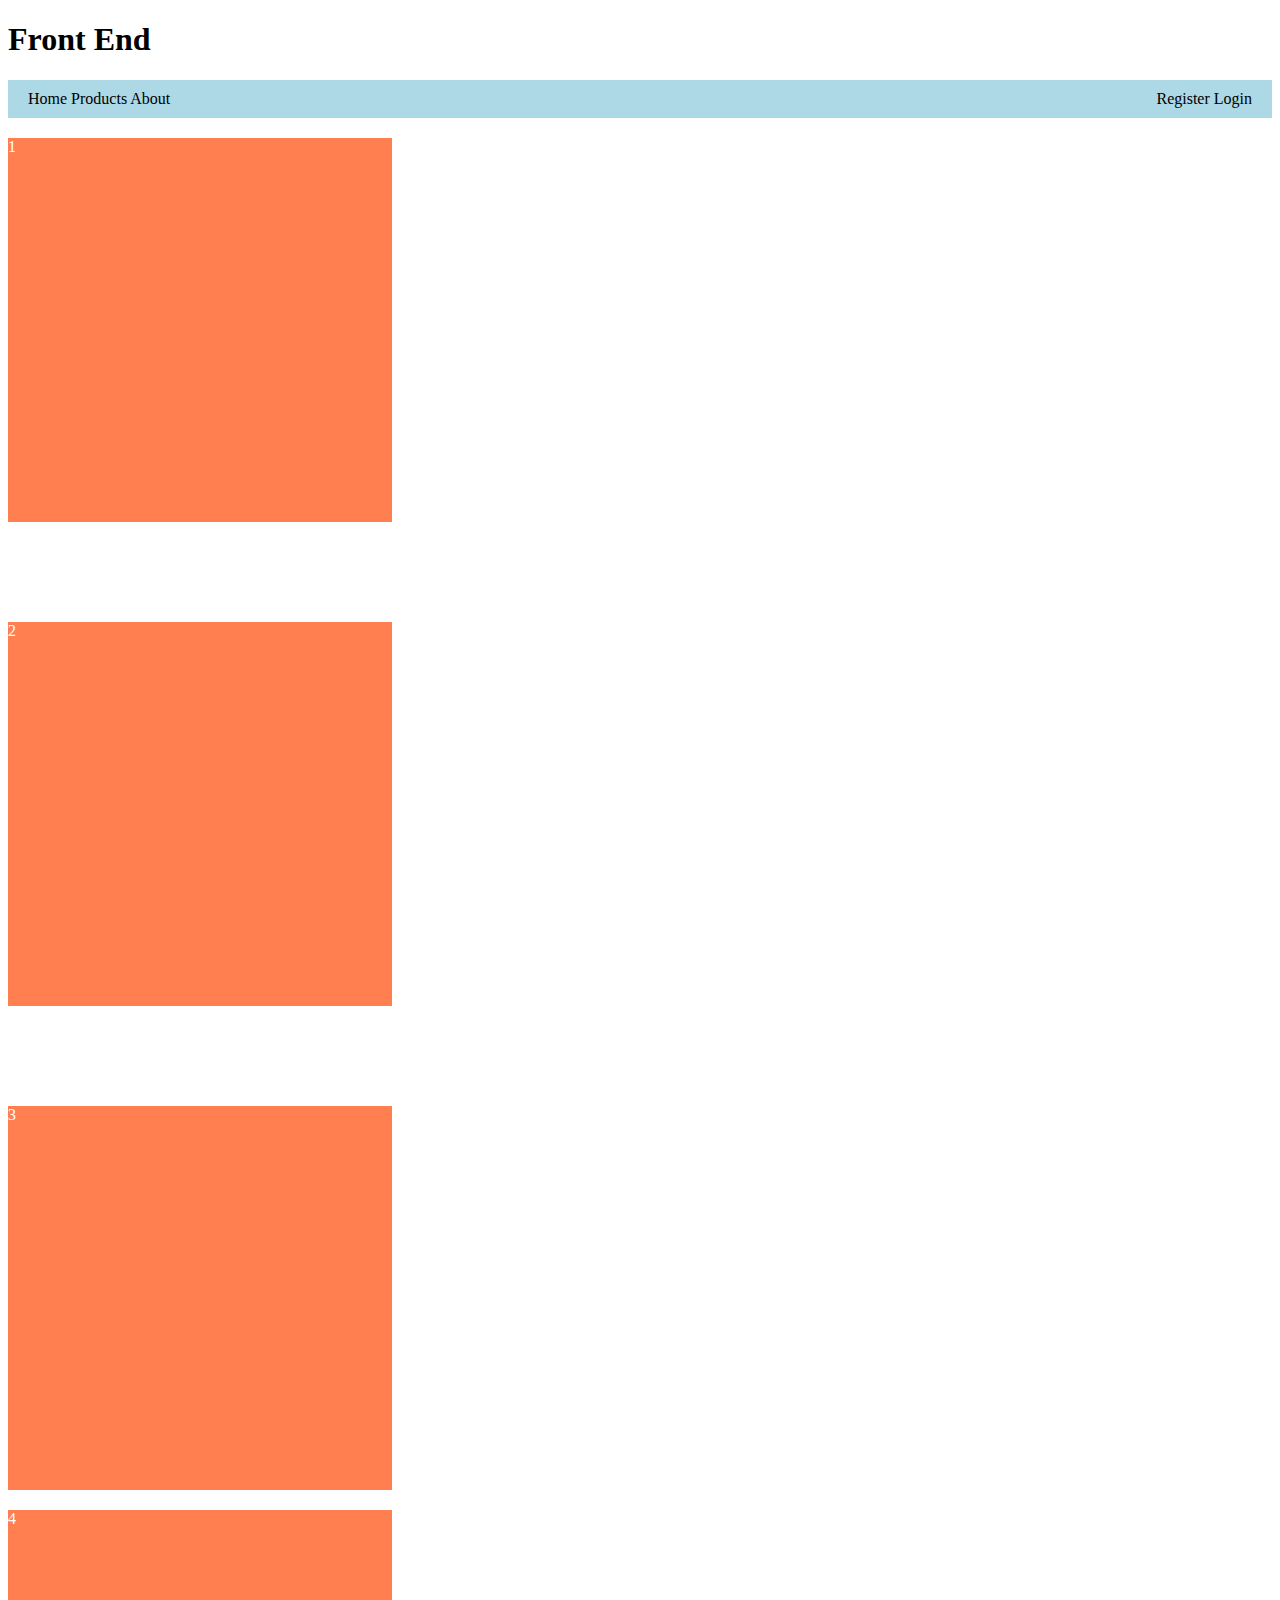
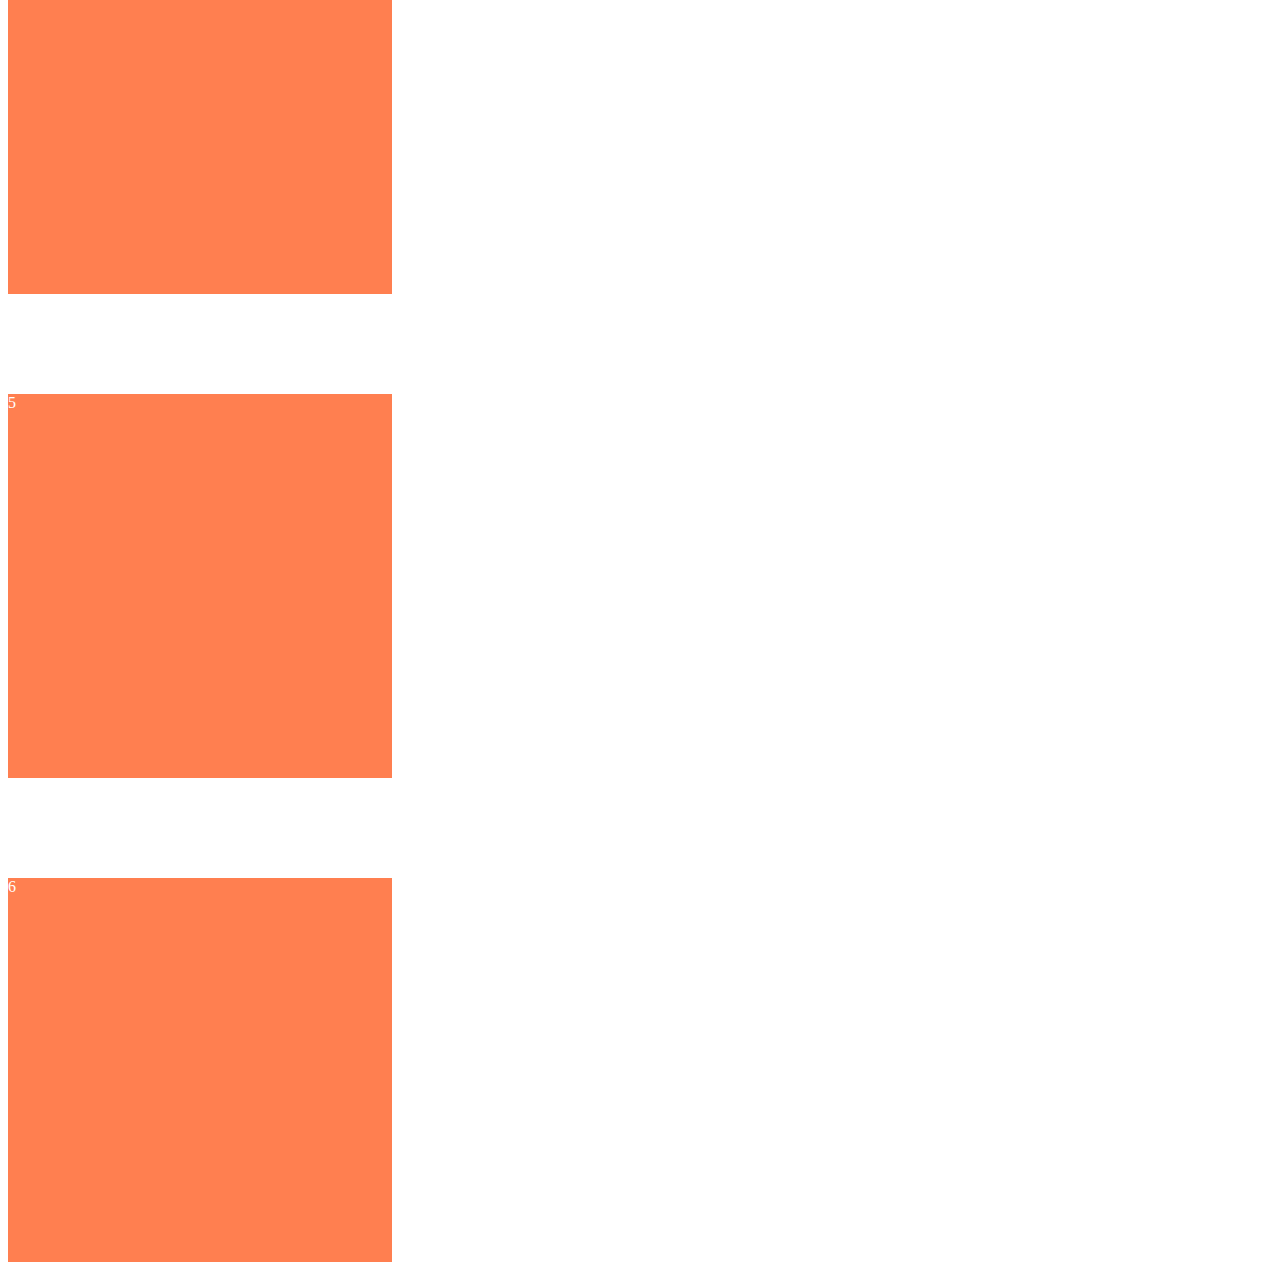
<file: 5fFrontEnd/index.html>
<!DOCTYPE html>
<html lang="en">
<head>
  <meta charset="UTF-8">
  <meta name="viewport" content="width=device-width, initial-scale=1.0">
  <title>Ripasso</title>
  <link rel="stylesheet" href="style.css">
</head>
<body>
  <h1>Front End</h1>

  <div id="flexContainer">
    <div class="sinistra">
      <a>Home</a>
      <a>Products</a>
      <a>About</a>
    </div>

    <div class="destra">
      <a>Register</a>
      <a>Login</a>
    </div>
  </div>

  <div id="gridContainer">
    <div class="box">1</div>
    <div class="box">2</div>
    <div class="box">3</div>
  </div>
    <div id="gridContainer">
    <div class="box">4</div>
    <div class="box">5</div>
    <div class="box">6</div>
  </div>
</body>
</html>
</file>
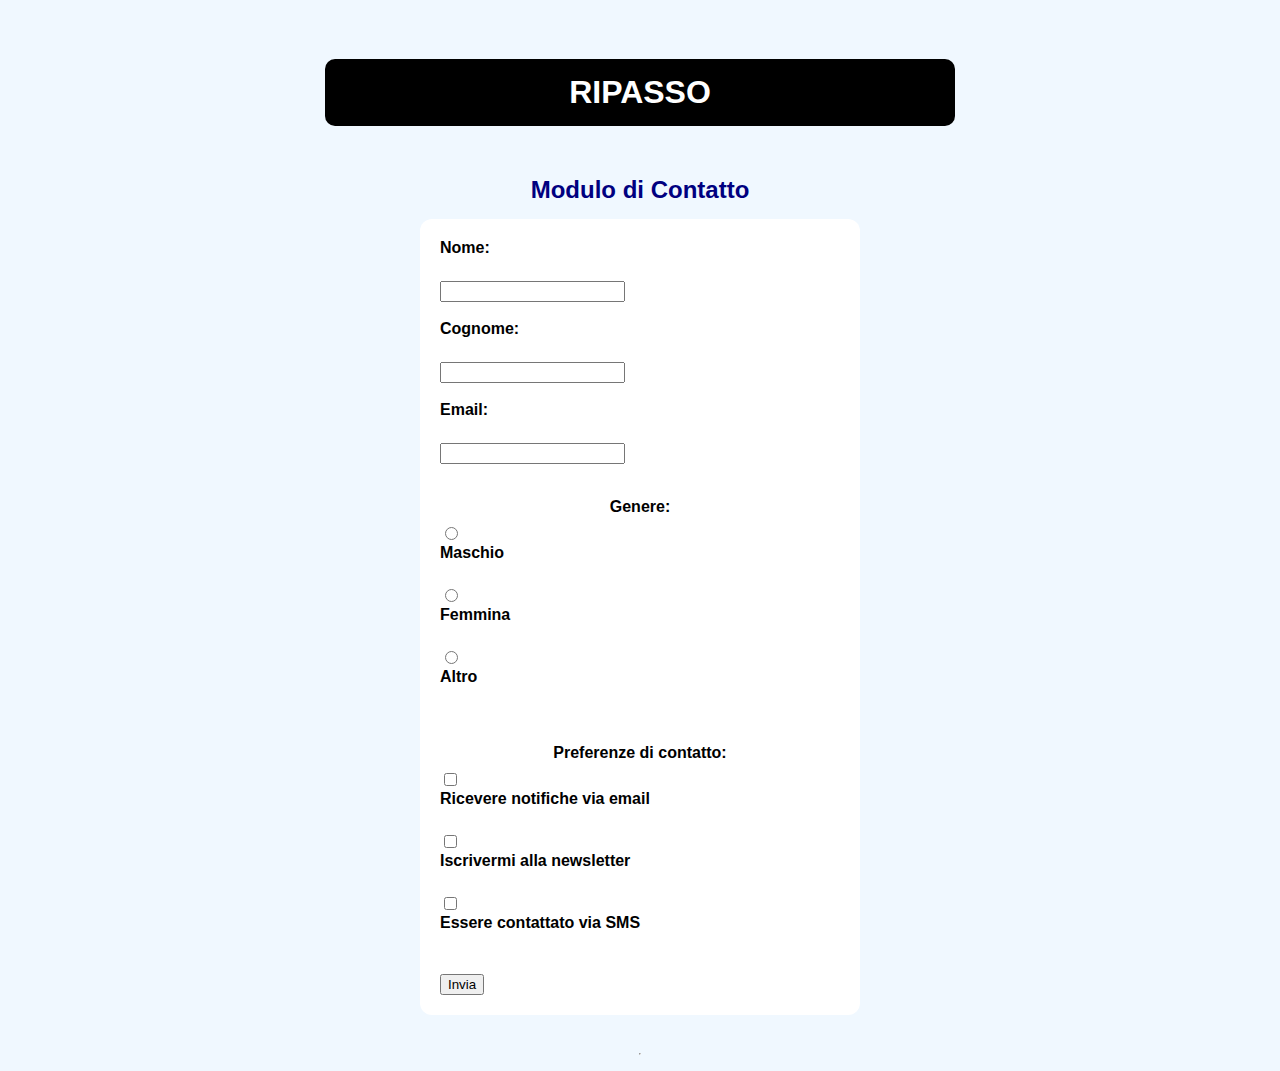
<file: Prova/index.html>
<!DOCTYPE html>
<html lang="it">
<head>
  <meta charset="UTF-8">
  <title>Ripasso</title>
  <link rel="stylesheet" href="style.css">
</head>
<body>

  <h1 class="titolo">RIPASSO</h1>

  <h2>Modulo di Contatto</h2>

  <form action="prova.html" method="get">
    <label for="fname">Nome:</label><br>
    <input type="text" id="fname" name="fname"><br><br>

    <label for="lname">Cognome:</label><br>
    <input type="text" id="lname" name="lname"><br><br>

    <label for="email">Email:</label><br>
    <input type="email" id="email" name="email"><br><br>

    <p>Genere:</p>
    <input type="radio" id="maschio" name="genere" value="Maschio">
    <label for="maschio">Maschio</label><br>

    <input type="radio" id="femmina" name="genere" value="Femmina">
    <label for="femmina">Femmina</label><br>

    <input type="radio" id="altro" name="genere" value="Altro">
    <label for="altro">Altro</label><br><br>

    <p>Preferenze di contatto:</p>
    <input type="checkbox" id="notifiche" name="preferenze" value="Notifiche">
    <label for="notifiche">Ricevere notifiche via email</label><br>

    <input type="checkbox" id="newsletter" name="preferenze" value="Newsletter">
    <label for="newsletter">Iscrivermi alla newsletter</label><br>

    <input type="checkbox" id="sms" name="preferenze" value="SMS">
    <label for="sms">Essere contattato via SMS</label><br><br>

    <input type="submit" value="Invia">
  </form>
  <hr>

</body>
</html>
</file>
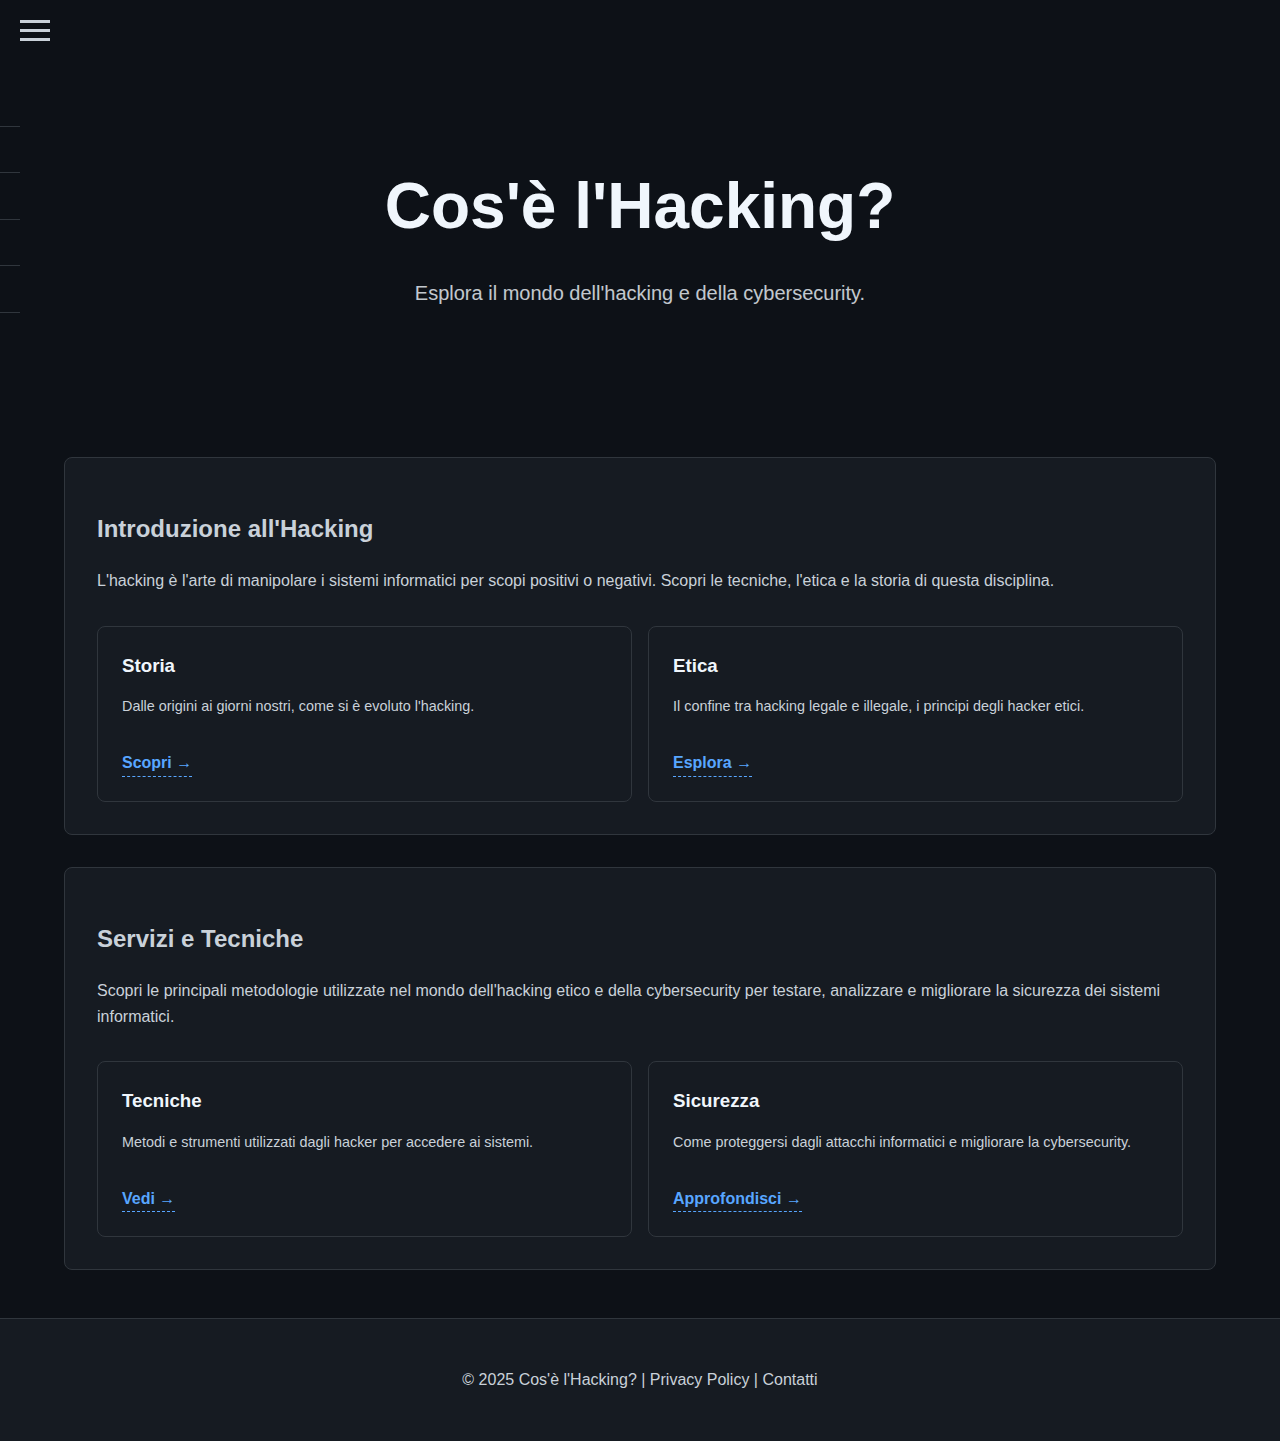
<file: Hacking/Index/index.html>
<!DOCTYPE html>
<html lang="it">

<head>
  <meta charset="UTF-8">
  <meta name="viewport" content="width=device-width, initial-scale=1.0">
  <title>Cos'è l'Hacking?</title>
  <link rel="stylesheet" href="index-style.css">
</head>

<body>
  <button class="menu-toggle" aria-label="Menu">
    <span></span>
    <span></span>
    <span></span>
  </button>

  <nav class="mobile-nav">
    <a href="index.html">Home</a>
    <a href="../Storia/storia.html">Storia</a>
    <a href="../Etica/etica.html">Etica</a>
    <a href="../Tecniche/tecniche.html">Tecniche</a>
    <a href="../Sicurezza/cybersecurity.html">Sicurezza</a>
  </nav>

  <header class="header">
    <div class="hero-section">
      <div class="container">
        <h1 class="hero-title">Cos'è l'Hacking?</h1>
        <p class="hero-subtitle">Esplora il mondo dell'hacking e della cybersecurity.</p>
      </div>
    </div>
  </header>

  <main class="main-content container">
    <section class="about-section">
      <h2>Introduzione all'Hacking</h2>
      <p>L'hacking è l'arte di manipolare i sistemi informatici per scopi positivi o negativi. Scopri le tecniche,
        l'etica e la storia di questa disciplina.</p>

      <div class="section-cards-container">
        <div class="section-card">
          <h3>Storia</h3>
          <p>Dalle origini ai giorni nostri, come si è evoluto l'hacking.</p>
          <a href="../Storia/storia.html" class="section-link">Scopri →</a>
        </div>
        <div class="section-card">
          <h3>Etica</h3>
          <p>Il confine tra hacking legale e illegale, i principi degli hacker etici.</p>
          <a href="../Etica/etica.html" class="section-link">Esplora →</a>
        </div>
      </div>
    </section>

    <section class="services-section">
      <h2>Servizi e Tecniche</h2>
      <p class="section-description">Scopri le principali metodologie utilizzate nel mondo dell'hacking etico e della
        cybersecurity per testare,
        analizzare e migliorare la sicurezza dei sistemi informatici.</p>
      <div class="section-cards-container">
        <div class="section-card">
          <h3>Tecniche</h3>
          <p>Metodi e strumenti utilizzati dagli hacker per accedere ai sistemi.</p>
          <a href="../Tecniche/tecniche.html" class="section-link">Vedi →</a>
        </div>
        <div class="section-card">
          <h3>Sicurezza</h3>
          <p>Come proteggersi dagli attacchi informatici e migliorare la cybersecurity.</p>
          <a href="../Sicurezza/cybersecurity.html" class="section-link">Approfondisci →</a>
        </div>
      </div>
    </section>
  </main>

  <footer class="footer">
    <div class="container">
      <p>&copy; 2025 Cos'è l'Hacking? | Privacy Policy | Contatti</p>
    </div>
  </footer>

  <script src="index-script.js"></script>
</body>

</html>
</file>
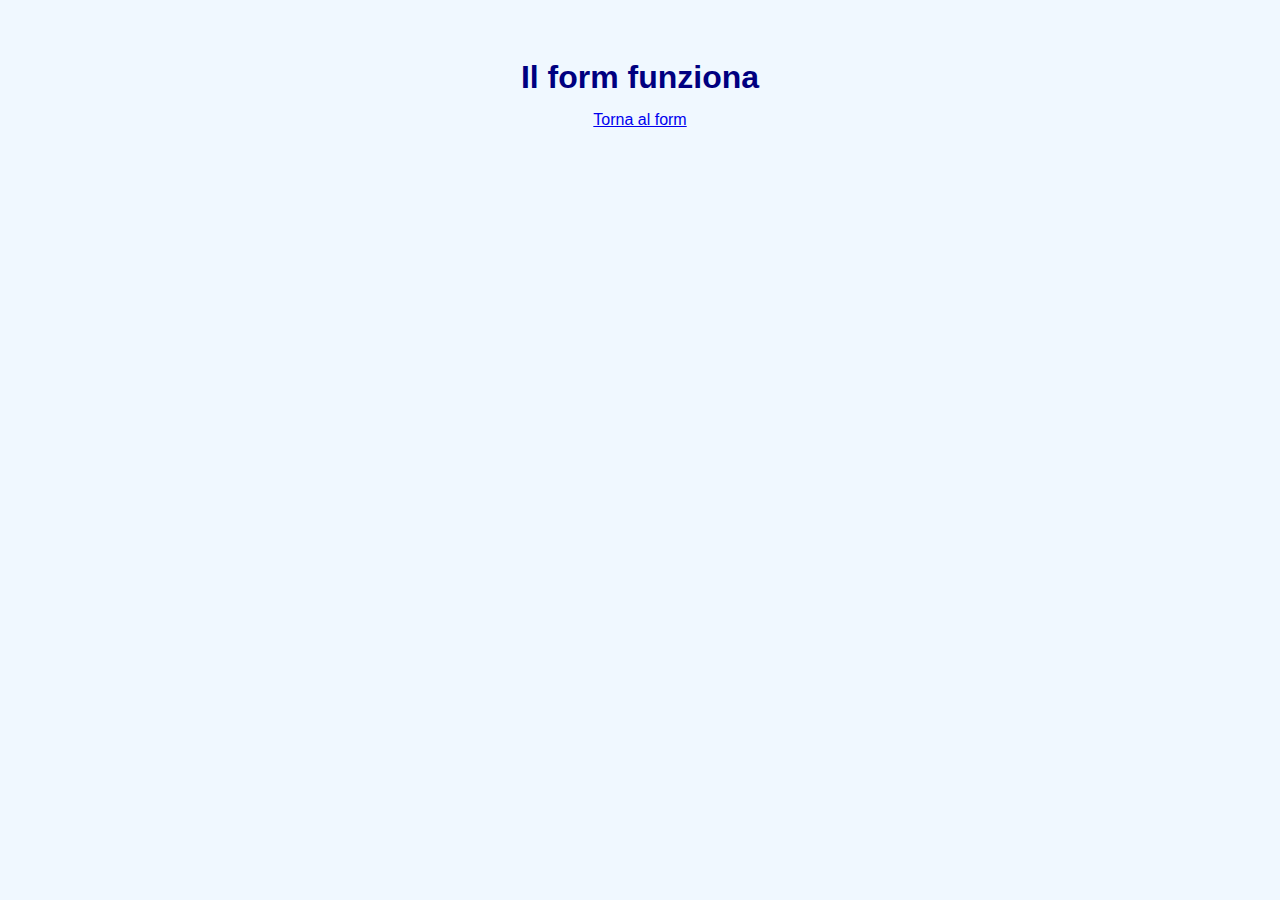
<file: Prova/prova.html>
<!DOCTYPE html>
<html lang="it">
<head>
  <meta charset="UTF-8">
  <title>Conferma</title>
  <link rel="stylesheet" href="style.css">
</head>
<body>
  <h1>Il form funziona</h1>
  <a href="index.html">Torna al form</a>
</body>
</html>
</file>
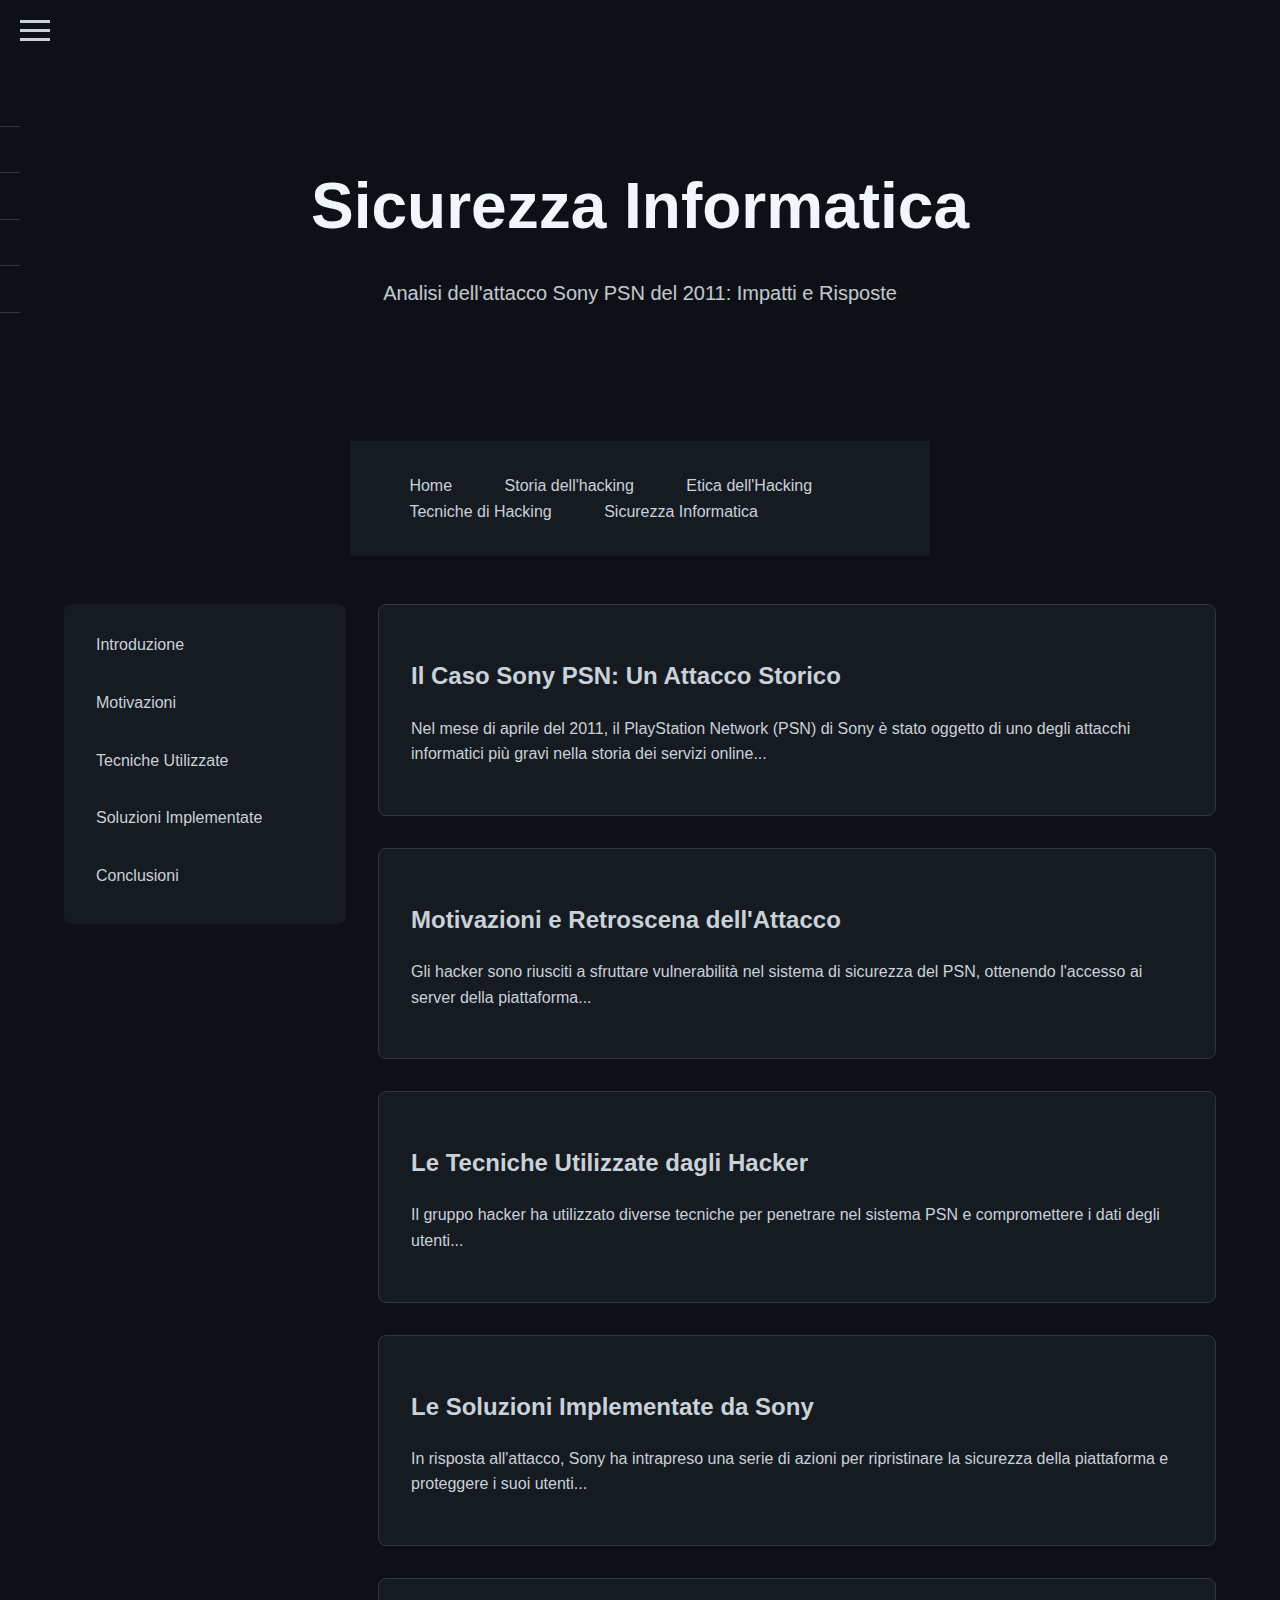
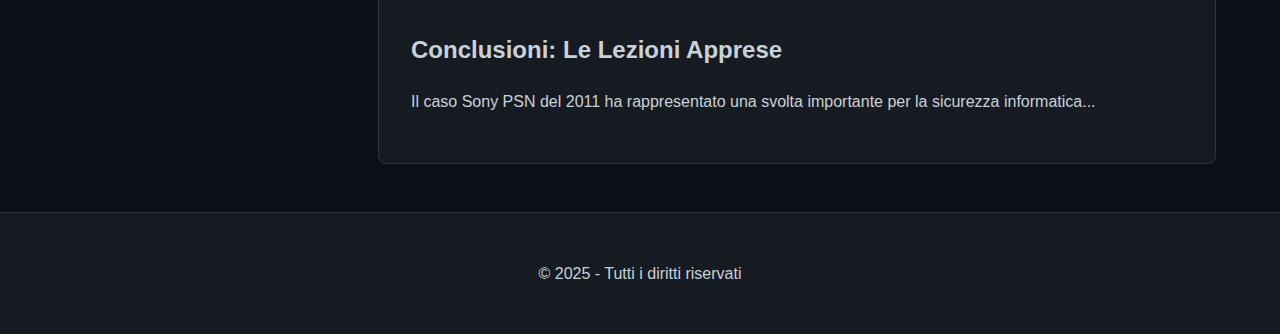
<file: Hacking/Sicurezza/cybersecurity.html>
<!DOCTYPE html>
<html lang="it">

<head>
  <meta charset="UTF-8">
  <meta name="viewport" content="width=device-width, initial-scale=1.0">
  <title>Sicurezza Informatica - Sony PSN Incident</title>
  <link rel="stylesheet" href="../Index/index-style.css">
  <link rel="stylesheet" href="cybersecurity-style.css">
</head>

<body>
  <button class="menu-toggle" aria-label="Menu">
    <span></span>
    <span></span>
    <span></span>
  </button>

  <nav class="mobile-nav">
    <a href="../Index/index.html">Home</a>
    <a href="../Storia/storia.html">Storia</a>
    <a href="../Etica/etica.html">Etica</a>
    <a href="../Tecniche/tecniche.html">Tecniche</a>
    <a href="cybersecurity.html" class="active">Sicurezza</a>
  </nav>

  <header class="header">
    <div class="hero-section">
      <div class="container">
        <h1 class="hero-title glitch">Sicurezza Informatica</h1>
        <p class="hero-subtitle">Analisi dell'attacco Sony PSN del 2011: Impatti e Risposte</p>
      </div>
    </div>
    <nav class="navbar">
      <div class="container">
        <a href="../Index/index.html" class="nav-link">Home</a>
        <a href="../Storia/storia.html" class="nav-link">Storia dell'hacking</a>
        <a href="../Etica/etica.html" class="nav-link">Etica dell'Hacking</a>
        <a href="../Tecniche/tecniche.html" class="nav-link">Tecniche di Hacking</a>
        <a href="cybersecurity.html" class="nav-link active">Sicurezza Informatica</a>
      </div>
    </nav>
  </header>

  <div class="main-container container">
    <div class="sidebar">
      <a href="#intro" class="sidebar-link">Introduzione</a>
      <a href="#motivazioni" class="sidebar-link">Motivazioni</a>
      <a href="#tecniche" class="sidebar-link">Tecniche Utilizzate</a>
      <a href="#soluzioni" class="sidebar-link">Soluzioni Implementate</a>
      <a href="#conclusione" class="sidebar-link">Conclusioni</a>
    </div>

    <div class="content">
      <section id="intro" class="content-section">
        <h2>Il Caso Sony PSN: Un Attacco Storico</h2>
        <p>Nel mese di aprile del 2011, il PlayStation Network (PSN) di Sony è stato oggetto di uno degli attacchi
          informatici più gravi nella storia dei servizi online...</p>
      </section>

      <section id="motivazioni" class="content-section">
        <h2>Motivazioni e Retroscena dell'Attacco</h2>
        <p>Gli hacker sono riusciti a sfruttare vulnerabilità nel sistema di sicurezza del PSN, ottenendo l'accesso ai
          server della piattaforma...</p>
      </section>

      <section id="tecniche" class="content-section">
        <h2>Le Tecniche Utilizzate dagli Hacker</h2>
        <p>Il gruppo hacker ha utilizzato diverse tecniche per penetrare nel sistema PSN e compromettere i dati degli
          utenti...</p>
      </section>

      <section id="soluzioni" class="content-section">
        <h2>Le Soluzioni Implementate da Sony</h2>
        <p>In risposta all'attacco, Sony ha intrapreso una serie di azioni per ripristinare la sicurezza della piattaforma
          e proteggere i suoi utenti...</p>
      </section>

      <section id="conclusione" class="content-section">
        <h2>Conclusioni: Le Lezioni Apprese</h2>
        <p>Il caso Sony PSN del 2011 ha rappresentato una svolta importante per la sicurezza informatica...</p>
      </section>
    </div>
  </div>

  <footer class="footer">
    <div class="container">
      <p>&copy; 2025 - Tutti i diritti riservati</p>
    </div>
  </footer>

  <script src="../Index/index-script.js"></script>
  <script src="cybersecurity-script.js"></script>
</body>

</html>
</file>
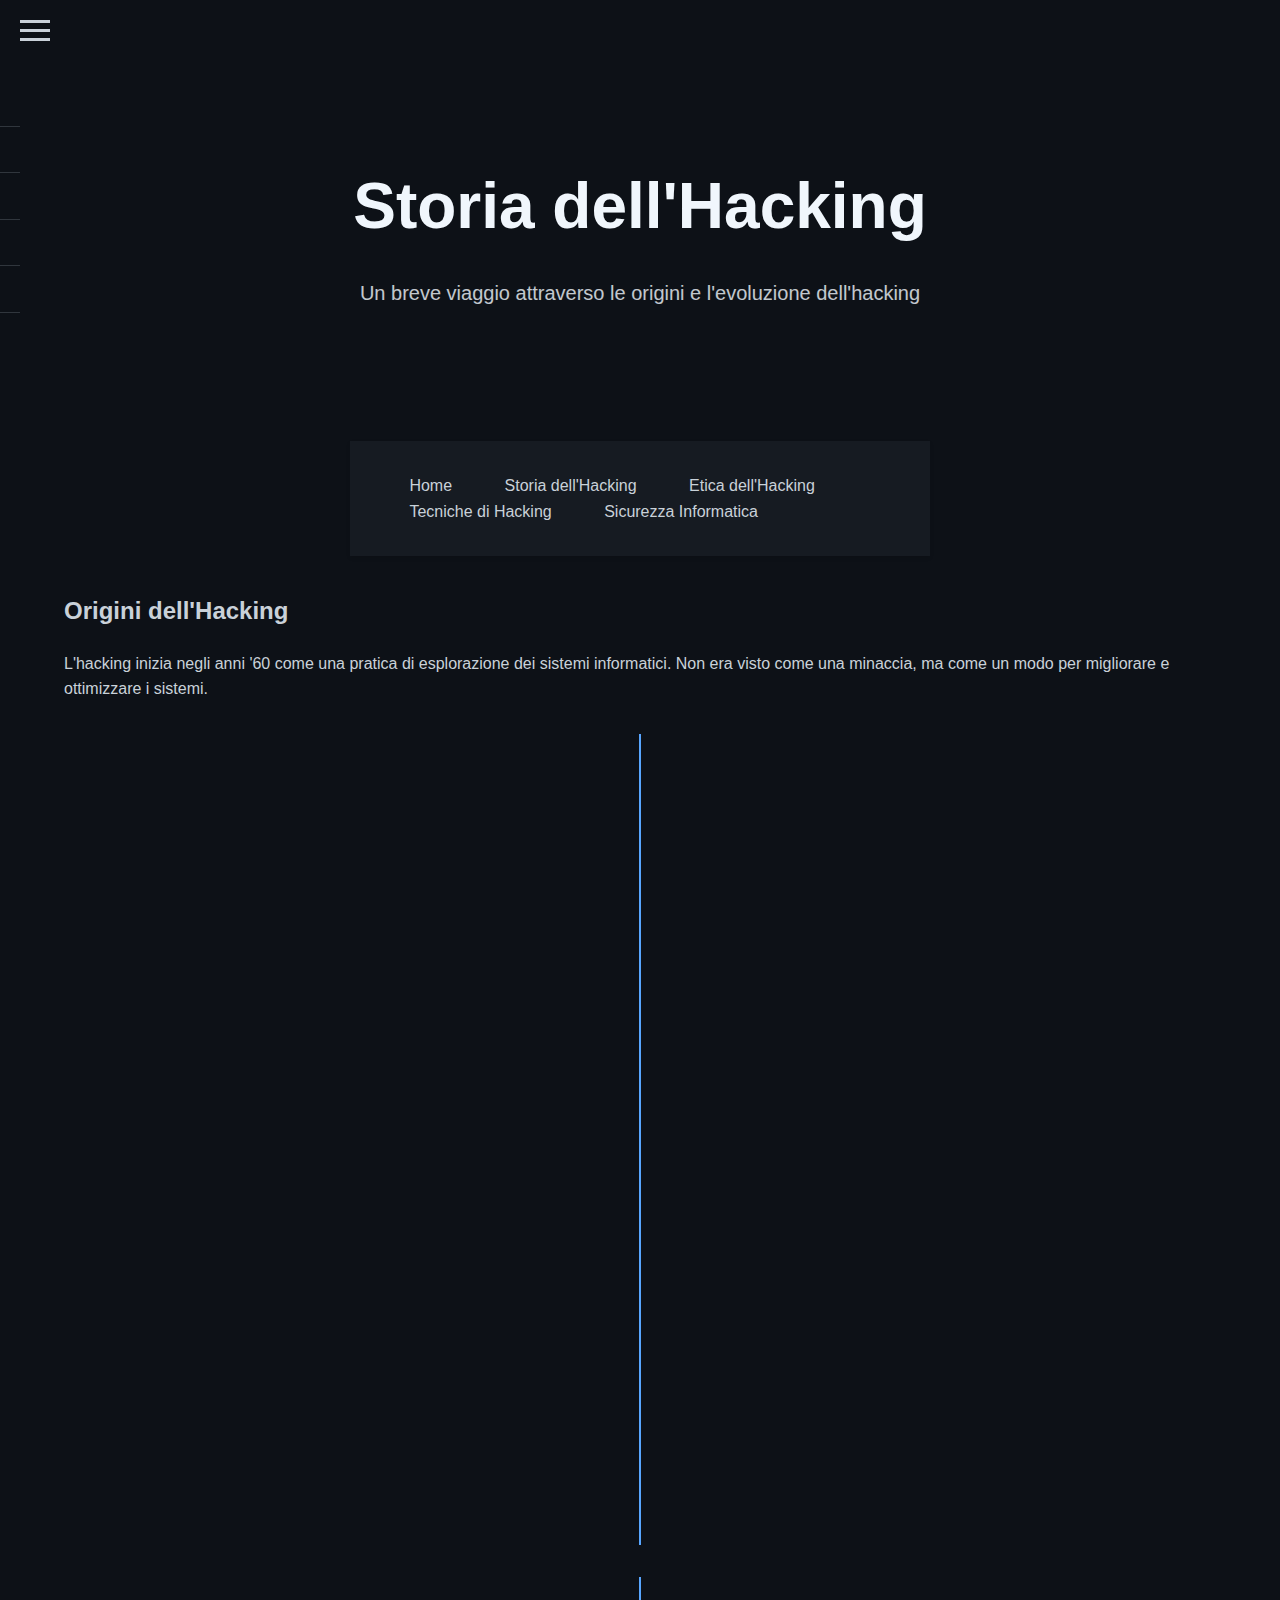
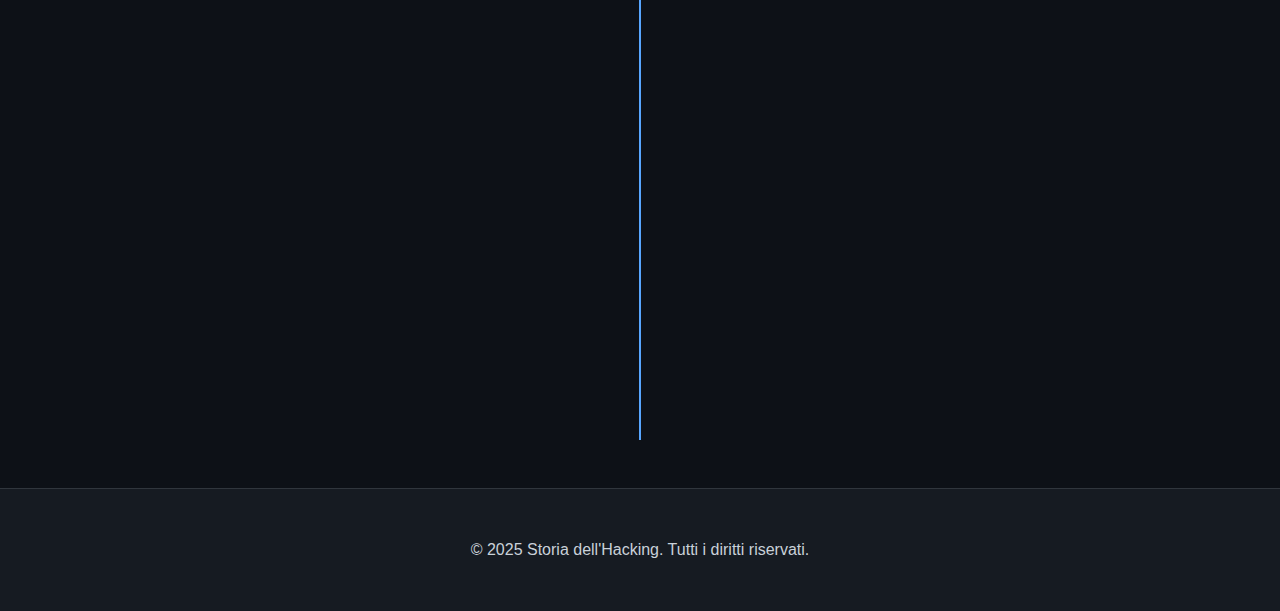
<file: Hacking/Storia/storia.html>
<!DOCTYPE html>
<html lang="it">

<head>
  <meta charset="UTF-8">
  <meta name="viewport" content="width=device-width, initial-scale=1.0">
  <title>Storia dell'Hacking</title>
  <link rel="stylesheet" href="../Index/index-style.css">
  <link rel="stylesheet" href="storia-style.css">
</head>

<body>
  <button class="menu-toggle" aria-label="Menu">
    <span></span>
    <span></span>
    <span></span>
  </button>

  <nav class="mobile-nav">
    <a href="../Index/index.html">Home</a>
    <a href="storia.html" class="active">Storia</a>
    <a href="../Etica/etica.html">Etica</a>
    <a href="../Tecniche/tecniche.html">Tecniche</a>
    <a href="../Sicurezza/cybersecurity.html">Sicurezza</a>
  </nav>

  <header class="header">
    <div class="hero-section">
      <div class="container">
        <h1 class="hero-title">Storia dell'Hacking</h1>
        <p class="hero-subtitle">Un breve viaggio attraverso le origini e l'evoluzione dell'hacking</p>
      </div>
    </div>
    <nav class="navbar">
      <div class="container">
        <a href="../Index/index.html" class="nav-link">Home</a>
        <a href="storia.html" class="nav-link active">Storia dell'Hacking</a>
        <a href="../Etica/etica.html" class="nav-link">Etica dell'Hacking</a>
        <a href="../Tecniche/tecniche.html" class="nav-link">Tecniche di Hacking</a>
        <a href="../Sicurezza/cybersecurity.html" class="nav-link">Sicurezza Informatica</a>
      </div>
    </nav>
  </header>

  <main class="main-content container">
    <section class="content-section">
      <h2>Origini dell'Hacking</h2>
      <p>L'hacking inizia negli anni '60 come una pratica di esplorazione dei sistemi informatici. Non era visto come una minaccia, ma come un modo per migliorare e ottimizzare i sistemi.</p>

      <div class="timeline">
        <div class="event">
          <span class="year">1960-1970</span>
          <p class="description">I primi hacker erano programmatori che esploravano i sistemi per migliorare le prestazioni dei computer e risolvere problemi tecnici.</p>
        </div>
        <div class="event">
          <span class="year">1980</span>
          <p class="description">Con l'aumento dei personal computer, nascono i primi virus e l'hacking inizia ad avere una connotazione più negativa, associata alla distruzione dei dati.</p>
        </div>
        <div class="event">
          <span class="year">1990-2000</span>
          <p class="description">Con l'espansione di Internet, l'hacking diventa più sofisticato, con attacchi a governi e aziende per motivi economici e politici.</p>
        </div>
      </div>
      
      <div class="timeline">
        <div class="event">
          <span class="year">Curiosità e Sfida</span>
          <p class="description">Alcuni hacker agiscono per esplorare e migliorare i sistemi, affrontando sfide tecniche senza intenti malevoli.</p>
        </div>
        <div class="event">
          <span class="year">Profitto Economico</span>
          <p class="description">Molti hacker mirano a guadagnare denaro tramite attacchi informatici, come furto di dati e frodi online.</p>
        </div>
      </div>
    </section>
  </main>

  <footer class="footer">
    <div class="container">
      <p>&copy; 2025 Storia dell'Hacking. Tutti i diritti riservati.</p>
    </div>
  </footer>

  <script src="../Index/index-script.js"></script>
  <script src="storia-script.js"></script>
</body>

</html>
</file>
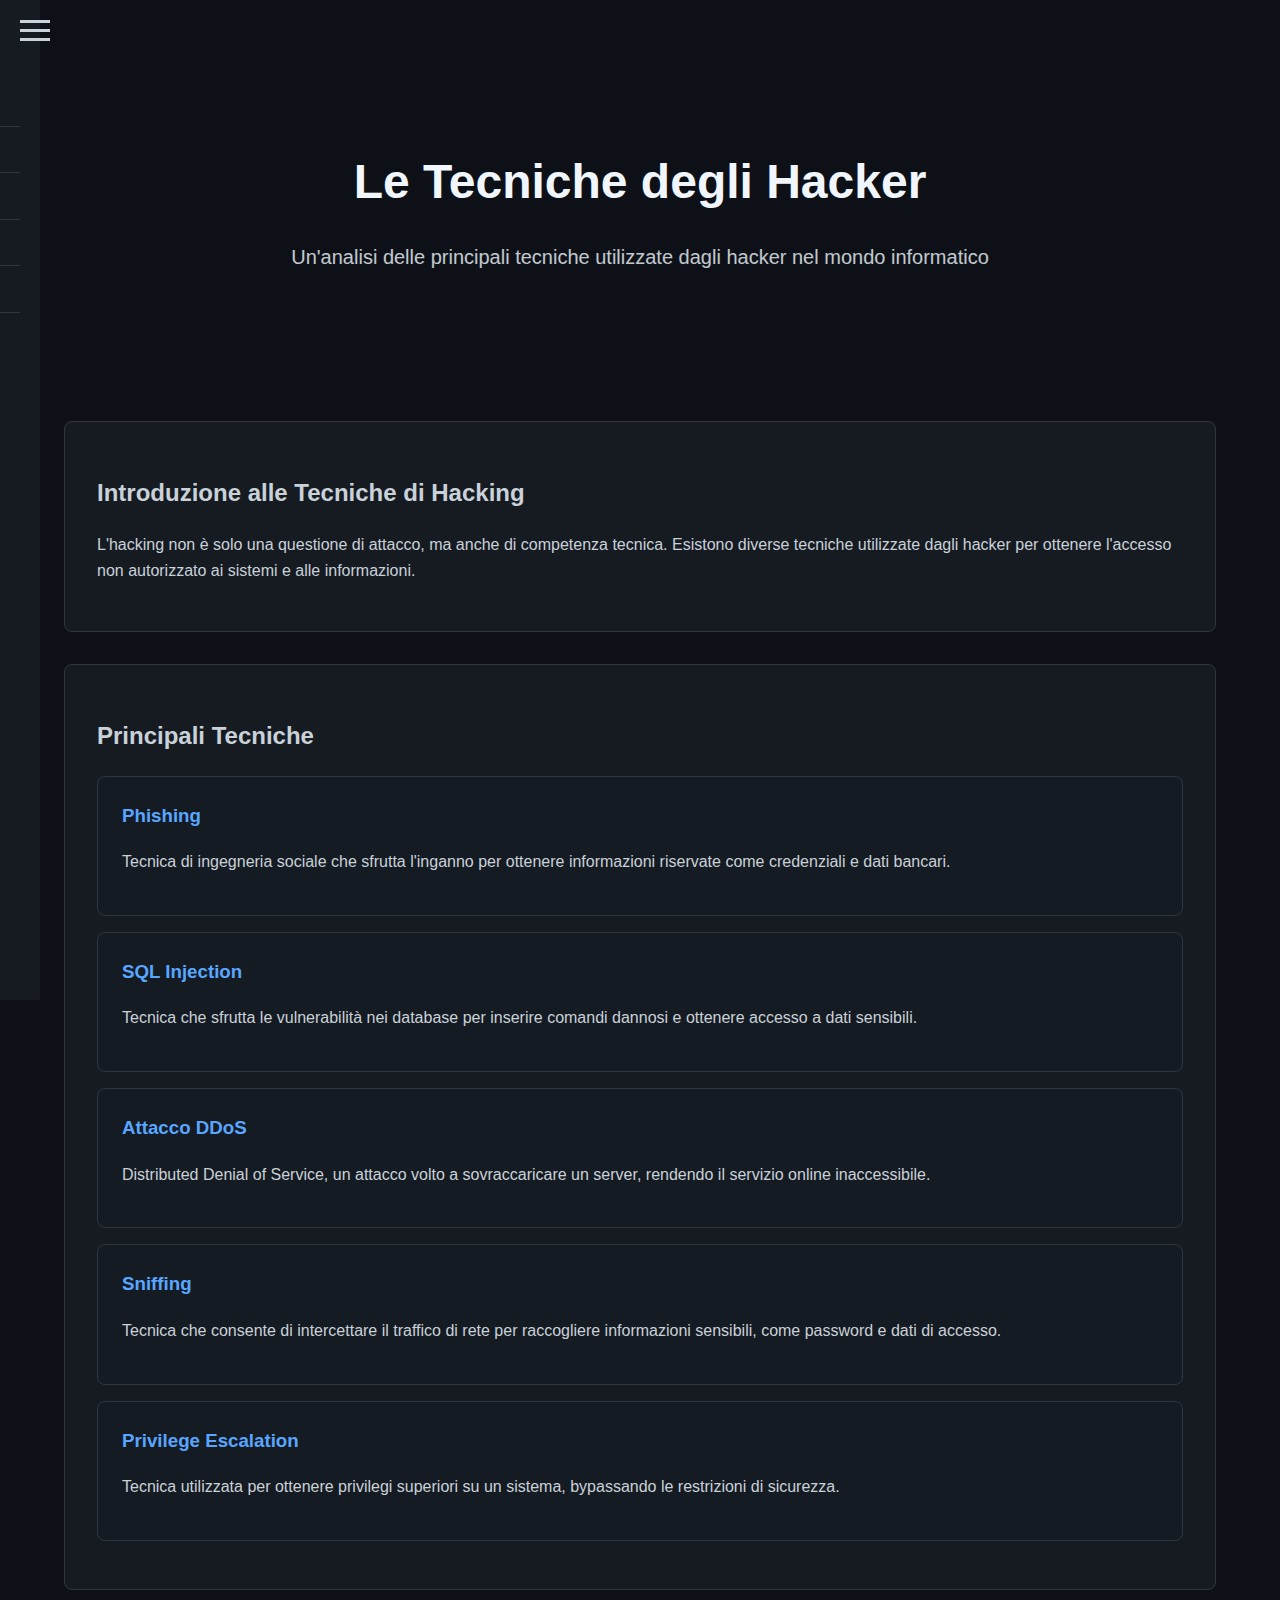
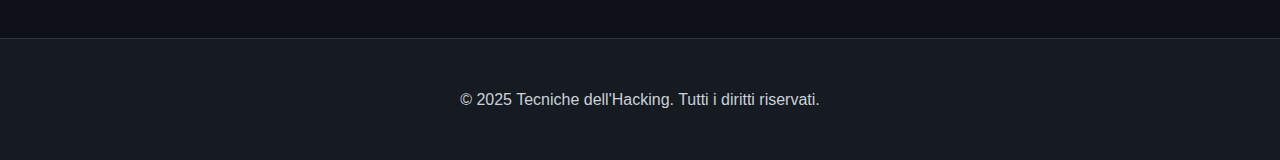
<file: Hacking/Tecniche/tecniche.html>
<!DOCTYPE html>
<html lang="it">

<head>
  <meta charset="UTF-8">
  <meta name="viewport" content="width=device-width, initial-scale=1.0">
  <title>Le Tecniche degli Hacker</title>
  <link rel="stylesheet" href="tecniche-style.css">
</head>

<body>
  <button class="menu-toggle" aria-label="Menu">
    <span></span>
    <span></span>
    <span></span>


  </button>

  <nav class="mobile-nav">
    <a href="../Index/index.html">Home</a>
    <a href="../Storia/storia.html">Storia</a>
    <a href="../Etica/etica.html">Etica</a>
    <a href="tecniche.html">Tecniche</a>
    <a href="../Sicurezza/cybersecurity.html">Sicurezza</a>
  </nav>

  <header class="header">
    <div class="hero-section">
      <div class="container">
        <h1 class="hero-title">Le Tecniche degli Hacker</h1>
        <p class="hero-subtitle">Un'analisi delle principali tecniche utilizzate dagli hacker nel mondo informatico</p>
      </div>
    </div>
  </header>

  <main class="main-content container">
    <section class="about-section">
      <h2>Introduzione alle Tecniche di Hacking</h2>
      <p>L'hacking non è solo una questione di attacco, ma anche di competenza tecnica. Esistono diverse tecniche utilizzate dagli hacker per ottenere l'accesso non autorizzato ai sistemi e alle informazioni.</p>
    </section>

    <section class="techniques-section">
      <h2>Principali Tecniche</h2>
      
      <div class="technique-card">
        <h3>Phishing</h3>
        <p>Tecnica di ingegneria sociale che sfrutta l'inganno per ottenere informazioni riservate come credenziali e dati bancari.</p>
      </div>
      
      <div class="technique-card">
        <h3>SQL Injection</h3>
        <p>Tecnica che sfrutta le vulnerabilità nei database per inserire comandi dannosi e ottenere accesso a dati sensibili.</p>
      </div>
      
      <div class="technique-card">
        <h3>Attacco DDoS</h3>
        <p>Distributed Denial of Service, un attacco volto a sovraccaricare un server, rendendo il servizio online inaccessibile.</p>
      </div>
      
      <div class="technique-card">
        <h3>Sniffing</h3>
        <p>Tecnica che consente di intercettare il traffico di rete per raccogliere informazioni sensibili, come password e dati di accesso.</p>
      </div>
      
      <div class="technique-card">
        <h3>Privilege Escalation</h3>
        <p>Tecnica utilizzata per ottenere privilegi superiori su un sistema, bypassando le restrizioni di sicurezza.</p>
      </div>
    </section>
  </main>

  <footer class="footer">
    <div class="container">
      <p>&copy; 2025 Tecniche dell'Hacking. Tutti i diritti riservati.</p>
    </div>
  </footer>

  <script src="tecniche-script.js"></script>
</body>

</html>
</file>
<file: 5fFrontEnd/style.css>
#flexContainer {
  display: flex;
  justify-content: space-between;
  background-color: lightblue;
  padding: 10px 20px;
}

#gridContainer {
  display: grid;
  gap: 100px;
  margin-top: 20px;
}

.box {
  background-color: coral;
  width: 30dvw;
  height: 30dvw;
  color: white;
}
</file>
<file: Prova/style.css>
body {
  font-family: Arial, sans-serif;
  background-color: aliceblue;
  display: flex;
  flex-direction: column;
  align-items: center;
  padding-top: 30px;
}

h1, h2 {
  margin-bottom: 15px;
  color: navy;
}

.titolo {
  text-align: center;
  background-color: black;
  color: white;
  padding: 15px;
  border-radius: 10px;
  margin-bottom: 30px;
  width: 100%;
  max-width: 600px;
}

form {
  background: white;
  padding: 20px;
  border-radius: 12px;
  margin-bottom: 30px;
  max-width: 400px;
  width: 100%;
}

form label {
  display: block;
  margin-bottom: 6px;
  font-weight: bold;
  color: black;
}

form p {
  text-align: center;
  font-weight: bold;
  margin-bottom: 8px;
}
</file>
<file: Hacking/Index/index-style.css>
:root {
    --primary-bg: #0d1117;
    --secondary-bg: #161b22;
    --accent-color: #58a6ff;
    --text-color: #c9d1d9;
    --heading-color: #f0f6fc;
    --border-color: #30363d;
}

body {
    background-color: var(--primary-bg);
    color: var(--text-color);
    font-family: 'Inter', sans-serif;
    margin: 0;
    padding: 0;
    line-height: 1.6;
}

.container {
    width: 90%;
    max-width: 1200px;
    margin: 0 auto;
    padding: 1rem;
}

.hero-section {
    background-size: cover;
    background-position: center;
    padding: 6rem 0;
    text-align: center;
    color: var(--heading-color);
}

.hero-title {
    font-size: 4rem;
    margin-bottom: 1rem;
}

.hero-subtitle {
    font-size: 1.25rem;
    opacity: 0.8;
}

.navbar {
    background-color: var(--secondary-bg);
    margin-left: 350px;
    margin-right: 350px;
    padding: 1rem;
    box-shadow: 0px 2px 4px rgba(0, 0, 0, 0.1);
    top: 0;
    z-index: 1000;
}

.nav-link {
    color: var(--text-color);
    text-decoration: none;
    margin-right: 1rem;
    padding: 0.5rem 1rem;
    border-radius: 6px;
    transition: background-color 0.3s, color 0.3s;
}

.nav-link:hover {
    background-color: var(--accent-color);
    color: #0d1117;
}


.about-section, .services-section {
    margin-bottom: 2rem;
}

.service-card {
    background-color: var(--secondary-bg);
    padding: 1.5rem;
    border-radius: 8px;
    margin-bottom: 1rem;
    box-shadow: 0px 4px 6px rgba(0, 0, 0, 0.1);
}

.service-card h3 {
    color: var(--heading-color);
    margin-bottom: 0.5rem;
}

.footer {
    background-color: var(--secondary-bg);
    padding: 2rem;
    text-align: center;
    border-top: 1px solid var(--border-color);
}

.footer p {
    color: var(--text-color);
    margin: 0;
}

.menu-toggle {
    display: flex; 
    flex-direction: column;
    justify-content: space-between;
    width: 30px;
    height: 21px;
    background: transparent;
    border: none;
    cursor: pointer;
    padding: 0;
    position: fixed;
    top: 20px;
    left: 20px; 
    z-index: 1001;
  }
  
  .menu-toggle span {
    display: block;
    width: 100%;
    height: 3px;
    background-color: var(--text-color);
  }
  
  .mobile-nav {
    position: fixed;
    top: 0;
    left: -250px;
    width: 250px;
    height: 100vh;
    padding: 80px 20px 20px;
    z-index: 1000;
  }
  
  .mobile-nav.open {
    left: 0; 
  }

  .mobile-nav a:hover {
    text-decoration: underline;
    text-decoration-color: white;
    text-decoration-thickness: 2px; 
  }

  .mobile-nav a {
    display: block;
    color: var(--text-color);
    text-decoration: none;
    padding: 10px 0;
    border-bottom: 1px solid var(--border-color);
  }

.about-section, .services-section {
    background-color: var(--secondary-bg);
    border: 1px solid var(--border-color);
    border-radius: 8px;
    padding: 2rem;
    margin-bottom: 2rem;
    transition: all 0.3s ease;
}

.about-section:hover, .services-section:hover {
    background-color: #1e2633;
    box-shadow: 0 4px 12px rgba(0, 0, 0, 0.2);
}

.service-card {
    background-color: rgba(22, 27, 34, 0.7);
    border: 1px solid var(--border-color);
    padding: 1.5rem;
    border-radius: 8px;
    margin-bottom: 1rem;
    transition: all 0.3s ease;
}

.service-card:hover {
    background-color: rgba(30, 38, 51, 0.9);
    transform: translateY(-3px);
}


.section-link {
    color: var(--accent-color);
    text-decoration: none;
    font-weight: 600;
    display: inline-block;
    margin-top: 1rem;
    border-bottom: 1px dashed var(--accent-color);
    transition: all 0.2s ease;
}

.section-link:hover {
    color: white;
    border-bottom: 1px solid white;
}

.section-cards-container {
    display: flex;
    gap: 1rem;
    margin-top: 2rem;
    flex-wrap: wrap;
}

.section-card {
    background-color: var(--secondary-bg);
    border: 1px solid var(--border-color);
    border-radius: 8px;
    padding: 1.5rem;
    flex: 1;
    min-width: 200px;
    transition: all 0.3s ease;
}

.section-card:hover {
    background-color: rgba(30, 38, 51, 0.9);
    transform: translateY(-3px);
    box-shadow: 0 4px 12px rgba(0, 0, 0, 0.2);
}

.section-card h3 {
    color: var(--heading-color);
    margin-top: 0;
    margin-bottom: 0.5rem;
}

.section-card p {
    margin-bottom: 1rem;
    font-size: 0.9rem;
}
</file>
<file: Hacking/Sicurezza/cybersecurity-style.css>
.main-container {
  display: flex;
  gap: 2rem;
  margin-top: 2rem;
}

.sidebar {
  width: 250px;
  background-color: #161b22;
  border-radius: 8px;
  padding: 1rem;
  position: sticky;
  top: 120px;
  height: fit-content;
}

.sidebar-link {
  display: block;
  color: #c9d1d9;
  text-decoration: none;
  padding: 0.75rem 1rem;
  margin-bottom: 0.5rem;
  border-radius: 6px;
  transition: all 0.3s ease;
}

.sidebar-link:hover {
  background-color: #58a6ff;
  color: #427eda;
}

.content {
  flex: 1;
}

.content-section {
  background-color: #161b22;
  border: 1px solid #30363d;
  border-radius: 8px;
  padding: 2rem;
  margin-bottom: 2rem;
  transition: all 0.3s ease;
}

.content-section:hover {
  background-color: #1e2633;
  box-shadow: 0 4px 12px rgba(0, 0, 0, 0.2);
}

@media (max-width: 768px) {
  .main-container {
    flex-direction: column;
  }
  
  .sidebar {
    width: 100%;
    position: static;
    margin-bottom: 2rem;
  }
}
</file>
<file: Hacking/Storia/storia-style.css>
/* Stili specifici per la pagina Storia dell'Hacking */
.timeline {
  position: relative;
  max-width: 800px;
  margin: 2rem auto;
  padding: 0;
  list-style: none;
}

.timeline::before {
  content: '';
  position: absolute;
  width: 2px;
  background-color: var(--accent-color);
  top: 0;
  bottom: 0;
  left: 50%;
  margin-left: -1px;
}

.event {
  padding: 10px 40px;
  position: relative;
  width: 50%;
  box-sizing: border-box;
  margin-bottom: 30px;
}

.event:nth-child(odd) {
  left: 0;
  text-align: right;
}

.event:nth-child(even) {
  left: 50%;
}

.year {
  padding: 10px 15px;
  background-color: var(--accent-color);
  color: #0d1117;
  border-radius: 6px;
  font-weight: 600;
  display: inline-block;
  margin-bottom: 10px;
  position: relative;
}

.description {
  background-color: var(--primary-bg);
  padding: 15px;
  border-radius: 6px;
  border: 1px solid var(--border-color);
  position: relative;
}

.event:nth-child(odd) .description {
  margin-right: 20px;
}

.event:nth-child(even) .description {
  margin-left: 20px;
}

.event::after {
  content: '';
  position: absolute;
  width: 16px;
  height: 16px;
  background-color: var(--accent-color);
  border-radius: 50%;
  top: 15px;
}

.event:nth-child(odd)::after {
  right: -8px;
}

.event:nth-child(even)::after {
  left: -8px;
}

@media (max-width: 768px) {
  .timeline::before {
    left: 31px;
  }
  
  .event {
    width: 100%;
    padding-left: 70px;
    padding-right: 25px;
  }
  
  .event:nth-child(even) {
    left: 0;
  }
  
  .event:nth-child(odd) {
    text-align: left;
  }
  
  .event:nth-child(odd)::after,
  .event:nth-child(even)::after {
    left: 23px;
  }
  
  .event:nth-child(odd) .description,
  .event:nth-child(even) .description {
    margin-left: 0;
    margin-right: 0;
  }
}
</file>
<file: Hacking/Tecniche/tecniche-style.css>
:root {
    --primary-bg: #0d1117;
    --secondary-bg: #161b22;
    --accent-color: #58a6ff;
    --text-color: #c9d1d9;
    --heading-color: #f0f6fc;
    --border-color: #30363d;
}

body {
    background-color: var(--primary-bg);
    color: var(--text-color);
    font-family: 'Inter', sans-serif;
    margin: 0;
    padding: 0;
    line-height: 1.6;
}

.container {
    width: 90%;
    max-width: 1200px;
    margin: 0 auto;
    padding: 1rem;
}

.hero-section {
    background-size: cover;
    background-position: center;
    padding: 6rem 0;
    text-align: center;
    color: var(--heading-color);
}

.hero-title {
    font-size: 3rem;
    margin-bottom: 1rem;
}

.hero-subtitle {
    font-size: 1.25rem;
    opacity: 0.8;
}

/* Menu mobile */
.menu-toggle {
    display: flex; 
    flex-direction: column;
    justify-content: space-between;
    width: 30px;
    height: 21px;
    background: transparent;
    border: none;
    cursor: pointer;
    padding: 0;
    position: fixed;
    top: 20px;
    left: 20px; 
    z-index: 1001;
}
  
.menu-toggle span {
    display: block;
    width: 100%;
    height: 3px;
    background-color: var(--text-color);
}
  
.mobile-nav {
    position: fixed;
    top: 0;
    left: -250px;
    width: 250px;
    height: 100vh;
    background-color: var(--secondary-bg);
    padding: 80px 20px 20px;
    z-index: 1000;
    transition: left 0.3s ease;
}
  
.mobile-nav.open {
    left: 0; 
}

.mobile-nav a {
    display: block;
    color: var(--text-color);
    text-decoration: none;
    padding: 10px 0;
    border-bottom: 1px solid var(--border-color);
}

.mobile-nav a:hover {
    text-decoration: underline;
    text-decoration-color: white;
    text-decoration-thickness: 2px; 
}

/* Sezioni contenuto */
.about-section, .techniques-section {
    background-color: var(--secondary-bg);
    border: 1px solid var(--border-color);
    border-radius: 8px;
    padding: 2rem;
    margin-bottom: 2rem;
    transition: all 0.3s ease;
}

.about-section:hover, .techniques-section:hover {
    background-color: #1e2633;
    box-shadow: 0 4px 12px rgba(0, 0, 0, 0.2);
}

.technique-card {
    background-color: rgba(22, 27, 34, 0.7);
    border: 1px solid var(--border-color);
    padding: 1.5rem;
    border-radius: 8px;
    margin-bottom: 1rem;
    transition: all 0.3s ease;
}

.technique-card:hover {
    background-color: rgba(30, 38, 51, 0.9);
    transform: translateY(-3px);
}

.technique-card h3 {
    color: var(--accent-color);
    margin-top: 0;
}

/* Footer */
.footer {
    background-color: var(--secondary-bg);
    padding: 2rem;
    text-align: center;
    border-top: 1px solid var(--border-color);
}

.footer p {
    color: var(--text-color);
    margin: 0;
}
</file>
